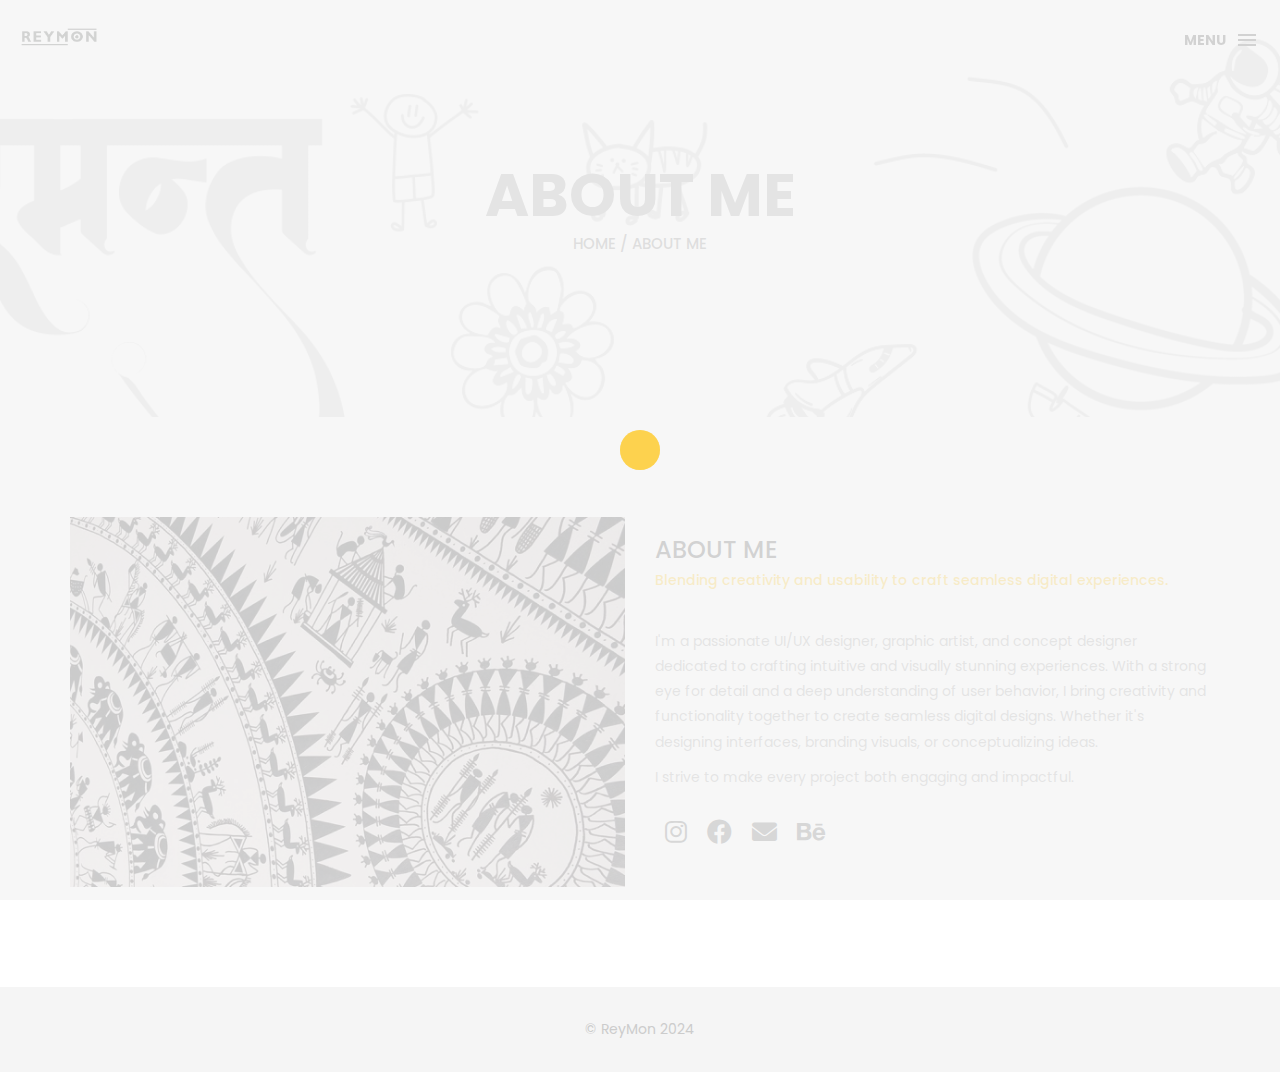
<file: about.html>
<!DOCTYPE html>
<html lang="en">

<head>
    <meta charset="utf-8">
    <meta http-equiv="X-UA-Compatible" content="IE=edge">
    <meta name="viewport" content="width=device-width, initial-scale=1">
    <!-- The above 3 meta tags *must* come first in the head; any other head content must come *after* these tags -->
    <link rel="stylesheet" href="https://cdnjs.cloudflare.com/ajax/libs/font-awesome/6.0.0/css/all.min.css">
    
    <title>Reymon</title>
    <link rel="icon" href="img/MyCharacterNoBG.png" type="image/x-icon">

    <!-- Bootstrap -->
    <link href="css/bootstrap.min.css" rel="stylesheet">
    <link href="ionicons/css/ionicons.min.css" rel="stylesheet">

    <!-- main css -->
    <link href="css/style.css" rel="stylesheet">


    <!-- modernizr -->
    <script src="js/modernizr.js"></script>

    <!-- HTML5 shim and Respond.js for IE8 support of HTML5 elements and media queries -->
    <!-- WARNING: Respond.js doesn't work if you view the page via file:// -->
    <!--[if lt IE 9]>
      <script src="https://oss.maxcdn.com/html5shiv/3.7.2/html5shiv.min.js"></script>
      <script src="https://oss.maxcdn.com/respond/1.4.2/respond.min.js"></script>
    <![endif]-->
</head>

<body>

    <!-- Preloader -->
    <div id="preloader">
        <div class="pre-container">
            <div class="spinner">
                <div class="double-bounce1"></div>
                <div class="double-bounce2"></div>
            </div>
        </div>
    </div>
    <!-- end Preloader -->

    <div class="container-fluid"> 
       <!-- box-header -->
        <header class="box-header">
            <div class="box-logo">
                <a href="index.html"><img src="img/logo.png" width="80" alt="Logo"></a>
            </div>
            <!-- box-nav -->
            <a class="box-primary-nav-trigger" href="#0">
                <span class="box-menu-text">Menu</span><span class="box-menu-icon"></span>
            </a>
        </header>
        <!-- end box-header -->
        
        <!-- nav -->
        <nav>
            <ul class="box-primary-nav">
                <li class="box-label">About me</li>

                <li><a href="index.html">Home</a> </li>
                <li><a href="about.html">About me</a> <i class="ion-ios-circle-filled color"></i> </li>
                <li><a href="services.html">Services</a></li>
                <li><a href="portfolio.html">Portfolio</a></li>
                <li><a href="contact.html">Contact me</a></li>


                <li class="box-label">Follow me</li>

                <li class="box-social"><a href="#0"><i class="fab fa-instagram"></i></a></li>
                <li class="box-social"><a href="#0"><i class="fab fa-facebook"></i></a></li>
                <li class="box-social"><a href="#0"><i class="fas fa-envelope"></i></a></li>
                <li class="box-social"><a href="#0"><i class="fab fa-behance"></i></a></li>

            </ul>
        </nav>
        <!-- end nav -->  
    </div>
    
    <!-- Top bar -->
    <div class="top-bar">
        <h1>About Me</h1>
        <p><a href="index.html">Home</a> / About me</p>
    </div>
    <!-- end Top bar -->
    
    <!-- Main container -->
    <div class="container main-container clearfix"> 
        <div class="col-md-6">
            <img src="img/AboutMe 1200X800.png" class="img-responsive" alt="" />
        </div>
        <div class="col-md-6">
           <h3 class="uppercase">About Me </h3>
           <h5>Blending creativity and usability to craft seamless digital experiences.</h5>
           <div class="h-30"></div>
            <p>I'm a passionate UI/UX designer, graphic artist, and concept designer dedicated to crafting intuitive and visually stunning experiences. With a strong eye for detail and a deep understanding of user behavior, I bring creativity and functionality together to create seamless digital designs. Whether it's designing interfaces, branding visuals, or conceptualizing ideas. </p>

            <p>I strive to make every project both engaging and impactful. </p>
            <div class="h-10"></div>
            <ul class="social-ul">
                <li class="box-social"><a href="#0"><i class="fab fa-instagram"></i></a></li>
                <li class="box-social"><a href="#0"><i class="fab fa-facebook"></i></a></li>
                <li class="box-social"><a href="#0"><i class="fas fa-envelope"></i></a></li>
                <li class="box-social"><a href="#0"><i class="fab fa-behance"></i></a></li>

            </ul>


        </div>
    </div>
    <!-- end Main container -->


    <!-- footer -->
    <footer>
        <div class="container-fluid">
             <p class="copyright">© ReyMon 2024</p>
        </div>
    </footer>
    <!-- end footer -->
    
    <!-- back to top -->
    <a href="#0" class="cd-top"><i class="ion-android-arrow-up"></i></a>
    <!-- end back to top -->



    <!-- jQuery -->
    <script src="js/jquery-2.1.1.js"></script>
    <!--  plugins -->
    <script src="js/bootstrap.min.js"></script>
    <script src="js/menu.js"></script>
    <script src="js/animated-headline.js"></script>
    <script src="js/isotope.pkgd.min.js"></script>


    <!--  custom script -->
    <script src="js/custom.js"></script>

</body>

</html>
</file>
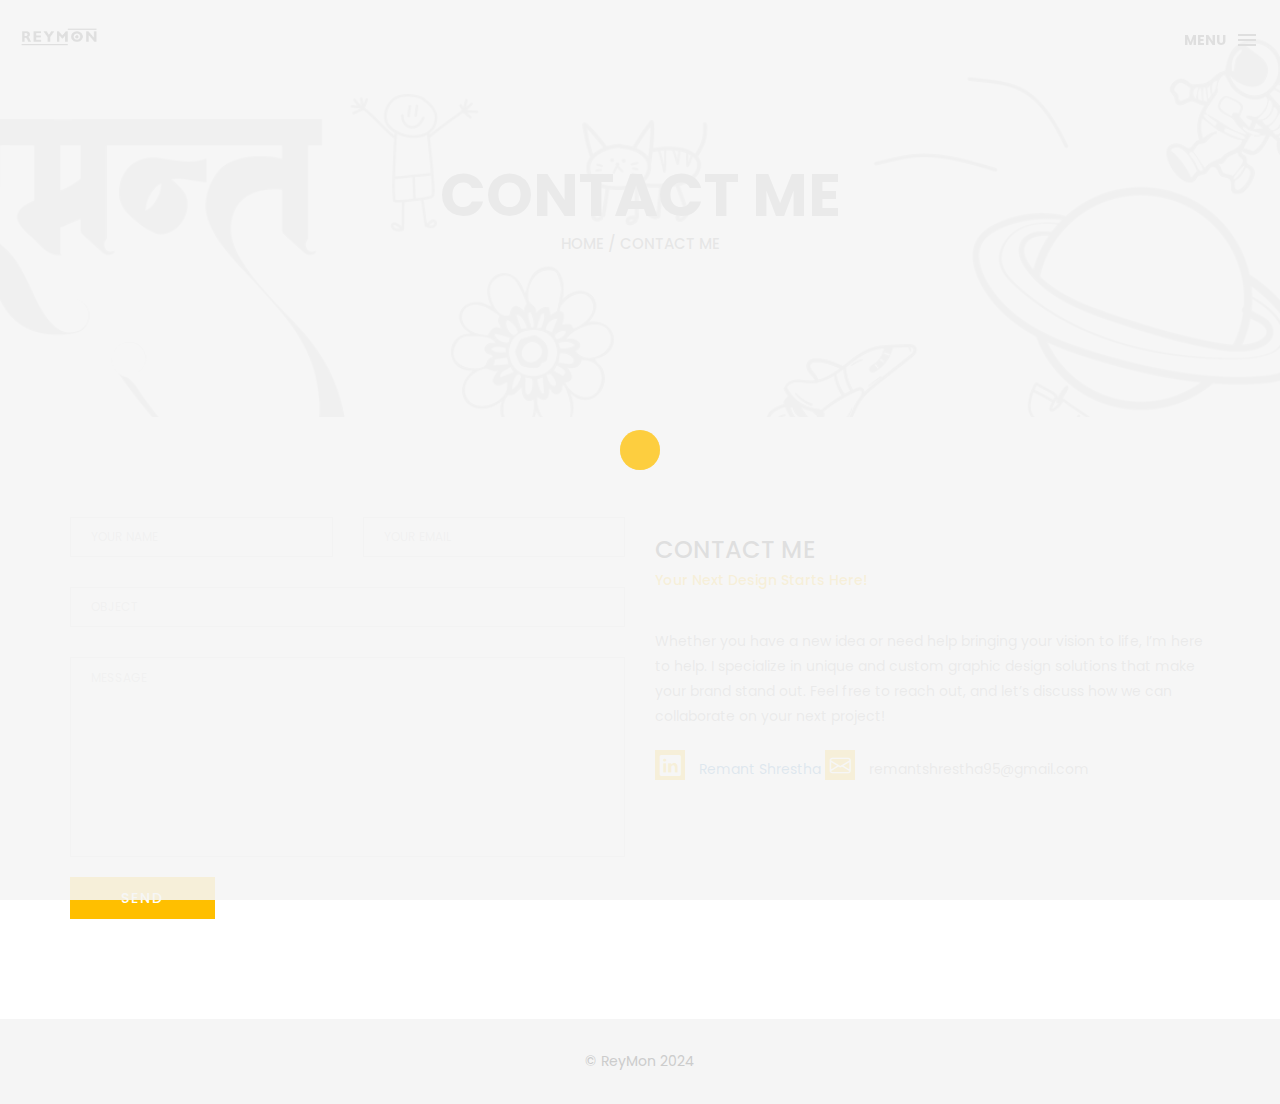
<file: contact.html>
<!DOCTYPE html>
<html lang="en">

<head>
    <meta charset="utf-8">
    <meta http-equiv="X-UA-Compatible" content="IE=edge">
    <meta name="viewport" content="width=device-width, initial-scale=1">
    <!-- The above 3 meta tags *must* come first in the head; any other head content must come *after* these tags -->
    <link rel="stylesheet" href="https://cdnjs.cloudflare.com/ajax/libs/font-awesome/6.0.0/css/all.min.css">

    <!-- Bootstrap Icons CDN -->
<link href="https://cdn.jsdelivr.net/npm/bootstrap-icons/font/bootstrap-icons.css" rel="stylesheet">
    <title>Reymon</title>
    <link rel="icon" href="img/MyCharacterNoBG.png" type="image/x-icon">

    <!-- Bootstrap -->
    <link href="css/bootstrap.min.css" rel="stylesheet">
    <link href="ionicons/css/ionicons.min.css" rel="stylesheet">
    <link rel="icon" href="img/fav.png" type="image/x-icon">

    <!-- main css -->
    <link href="css/style.css" rel="stylesheet">


    <!-- modernizr -->
    <script src="js/modernizr.js"></script>

    <!-- HTML5 shim and Respond.js for IE8 support of HTML5 elements and media queries -->
    <!-- WARNING: Respond.js doesn't work if you view the page via file:// -->
    <!--[if lt IE 9]>
      <script src="https://oss.maxcdn.com/html5shiv/3.7.2/html5shiv.min.js"></script>
      <script src="https://oss.maxcdn.com/respond/1.4.2/respond.min.js"></script>
    <![endif]-->
</head>

<body>

    <!-- Preloader -->
    <div id="preloader">
        <div class="pre-container">
            <div class="spinner">
                <div class="double-bounce1"></div>
                <div class="double-bounce2"></div>
            </div>
        </div>
    </div>
    <!-- end Preloader -->

    <div class="container-fluid">
        <!-- box-header -->
        <header class="box-header">
            <div class="box-logo">
                <a href="index.html"><img src="img/logo.png" width="80" alt="Logo"></a>
            </div>
            <!-- box-nav -->
            <a class="box-primary-nav-trigger" href="#0">
                <span class="box-menu-text">Menu</span><span class="box-menu-icon"></span>
            </a>
            <!-- box-primary-nav-trigger -->
        </header>
        <!-- end box-header -->

        <!-- nav -->
        <nav>
            <ul class="box-primary-nav">
                <li class="box-label">Contact me</li>

                <li><a href="index.html">Home</a> </li>
                <li><a href="about.html">About me</a>
                <li><a href="services.html">Services</a></li>
                <li><a href="portfolio.html">Portfolio</a></li>
                <li><a href="contact.html">Contact me</a>  <i class="ion-ios-circle-filled color"></i> </li> </li>


                <li class="box-label">Follow me</li>

                <li class="box-social"><a href="#0"><i class="fab fa-instagram"></i></a></li>
                <li class="box-social"><a href="#0"><i class="fab fa-facebook"></i></a></li>
                <li class="box-social"><a href="#0"><i class="fas fa-envelope"></i></a></li>
                <li class="box-social"><a href="#0"><i class="fab fa-behance"></i></a></li>
            </ul>
        </nav>
        <!-- end nav -->

    </div>

    <!-- top bar -->
    <div class="top-bar">
        <h1>contact Me</h1>
        <p><a href="index.html">Home</a> / Contact Me</p>
    </div>
    <!-- end top bar -->

    <!-- main-container -->
    <div class="container main-container">
        <div class="col-md-6">
            <form action="#" method="post">
                <div class="row">
                    <div class="col-md-6">
                        <div class="input-contact">
                            <input type="text" name="name">
                            <span>your name</span>
                        </div>
                    </div>
                    <div class="col-md-6">
                        <div class="input-contact">
                            <input type="text" name="email">
                            <span>your email</span>
                        </div>
                    </div>
                    <div class="col-md-12">
                        <div class="input-contact">
                            <input type="text" name="object">
                            <span>object</span>
                        </div>
                    </div>
                    <div class="col-md-12">
                        <div class="textarea-contact">
                            <textarea name="message"></textarea>
                            <span>message</span>
                        </div>
                    </div>
                    <div class="col-md-12">
                        <a href="https://mail.google.com/mail/?view=cm&fs=1&to=remantshrestha95@gmail.com&su=Subject&body=Body+Text" target="_blank" class="btn btn-box">Send</a>
                    </div>
                </div>
            </form>
        </div>

        <div class="col-md-6">
            <h3 class="text-uppercase">contact me</h3>
            <h5>Your Next Design Starts Here!</h5>
            <div class="h-30"></div>
            <p>Whether you have a new idea or need help bringing your vision to life, I’m here to help. I specialize in unique and custom graphic design solutions that make your brand stand out. Feel free to reach out, and let’s discuss how we can collaborate on your next project! </p>
            <div class="contact-info">
                <a href="https://np.linkedin.com/in/remant-shrestha-77246032a" target="_blank">
                    <i class="bi bi-linkedin"></i> Remant Shrestha
                </a>
                
                <p><i class="bi bi-envelope"></i></i> remantshrestha95@gmail.com</p>
            </div>
        </div>


    </div>
    <!-- end main-container -->

    <!-- footer -->
    <footer>
        <div class="container-fluid">
            <p class="copyright">© ReyMon 2024</p>
        </div>
    </footer>
    <!-- end footer -->

    <!-- back to top -->
    <a href="#0" class="cd-top"><i class="ion-android-arrow-up"></i></a>
    <!-- end back to top -->



    <!-- jQuery -->
    <script src="js/jquery-2.1.1.js"></script>
    <!--  plugins -->
    <script src="js/bootstrap.min.js"></script>
    <script src="js/menu.js"></script>
    <script src="js/animated-headline.js"></script>
    <script src="js/isotope.pkgd.min.js"></script>


    <!--  custom script -->
    <script src="js/custom.js"></script>

</body>

</html>
</file>
<file: css/style.css>
/*
* Box Theme
* Created by : Ahmed Eissa
* website : www.ahmedessa.net
* behance : https://www.behance.net/3essa
*/


/* Table of Content
==================================================
	- Google fonts & font family -
	- General -
    - typography -
    - Preloader -
	- Header -
    - box intro section -
    - Portfoilo section -
    - Footer -
    - About page -
    - Services page -
    - contact page -
    - Portfolio single page -
    - Responsive media queries -
*/


/* Google fonts & font family
==================================================*/

@import url(https://fonts.googleapis.com/css?family=Poppins:400,500,600,700);

/* General
==================================================*/

html,
body {
    height: 100%;
    font-family: 'Poppins', sans-serif;
    line-height: 1.8;
    color: #999
}

.no-padding {
    padding-left: 0;
    padding-right: 0;
}

.no-padding [class^="col-"] {
    padding-left: 0;
    padding-right: 0;
}

.main-container {
    padding: 100px 0;
}

.center {
    text-align: center;
}

a {
    -webkit-transition: all .3s;
    transition: all .3s
}

.uppercase {
    text-transform: uppercase;
}

.h-30 {
    height: 30px
}

.h-10 {
    height: 10px
}

.color {
    color: #ffbf00;
    font-size: 11px;
}


/* typography
==================================================*/

h1 {
    color: #393939;
    font-size: 60px;
    text-transform: uppercase;
}

h3 {
    color: #393939;
}

h5 {
    color: #ffbf00;
}


/* preloader
==================================================*/

#preloader {
    position: fixed;
    top: 0;
    left: 0;
    right: 0;
    bottom: 0;
    background-color: #f5f5f5;
    /* change if the mask should be a color other than white */
    z-index: 1000;
    /* makes sure it stays on top */
}

.pre-container {
    position: absolute;
    left: 50%;
    top: 50%;
    bottom: auto;
    right: auto;
    -webkit-transform: translateX(-50%) translateY(-50%);
    transform: translateX(-50%) translateY(-50%);
    text-align: center;
}

.spinner {
    width: 40px;
    height: 40px;
    position: relative;
    margin: 100px auto;
}

.double-bounce1,
.double-bounce2 {
    width: 100%;
    height: 100%;
    border-radius: 50%;
    background-color: #ffbf00;
    opacity: 0.6;
    position: absolute;
    top: 0;
    left: 0;
    -webkit-animation: bounce 2.0s infinite ease-in-out;
    animation: bounce 2.0s infinite ease-in-out;
}

.double-bounce2 {
    -webkit-animation-delay: -1.0s;
    animation-delay: -1.0s;
}

@-webkit-keyframes bounce {
    0%,
    100% {
        -webkit-transform: scale(0.0)
    }
    50% {
        -webkit-transform: scale(1.0)
    }
}

@keyframes bounce {
    0%,
    100% {
        transform: scale(0.0);
        -webkit-transform: scale(0.0);
    }
    50% {
        transform: scale(1.0);
        -webkit-transform: scale(1.0);
    }
}


/* headr
==================================================*/

.box-header {
    position: absolute;
    top: 0;
    left: 0;
    background: rgba(255, 255, 255, 0.95);
    height: 50px;
    width: 100%;
    z-index: 3;
    box-shadow: 0 1px 2px rgba(0, 0, 0, 0.3);
    -webkit-font-smoothing: antialiased;
    -moz-osx-font-smoothing: grayscale;
}

.box-header {
    height: 80px;
    background: transparent;
    box-shadow: none;
}

.box-header {
    -webkit-transition: background-color 0.3s;
    transition: background-color 0.3s;
    -webkit-transform: translate3d(0, 0, 0);
    transform: translate3d(0, 0, 0);
    -webkit-backface-visibility: hidden;
    backface-visibility: hidden;
}

.box-header.is-fixed {
    position: fixed;
    top: -80px;
    background-color: rgba(255, 255, 255, 0.96);
    -webkit-transition: -webkit-transform 0.3s;
    transition: -webkit-transform 0.3s;
    transition: transform 0.3s;
    transition: transform 0.3s, -webkit-transform 0.3s;
}

.box-header.is-visible {
    -webkit-transform: translate3d(0, 100%, 0);
    transform: translate3d(0, 100%, 0);
}

.box-header.menu-is-open {
    background-color: rgba(255, 255, 255, 0.96);
}

.box-logo {
    display: block;
    padding: 20px;
}

.box-primary-nav-trigger {
    position: absolute;
    right: 0;
    top: 0;
    height: 100%;
    width: 50px;
    background-color: #fff;
}

.box-primary-nav-trigger .box-menu-text {
    color: #393939;
    text-transform: uppercase;
    font-weight: 700;
    display: none;
}

.box-primary-nav-trigger .box-menu-icon {
    display: inline-block;
    position: absolute;
    left: 50%;
    top: 50%;
    bottom: auto;
    right: auto;
    -webkit-transform: translateX(-50%) translateY(-50%);
    transform: translateX(-50%) translateY(-50%);
    width: 18px;
    height: 2px;
    background-color: #393939;
    -webkit-transition: background-color 0.3s;
    transition: background-color 0.3s;
    list-style: none;
}

.box-primary-nav-trigger .box-menu-icon::before,
.box-primary-nav-trigger .box-menu-icon:after {
    content: '';
    width: 100%;
    height: 100%;
    position: absolute;
    background-color: #393939;
    right: 0;
    -webkit-transition: -webkit-transform .3s, top .3s, background-color 0s;
    -webkit-transition: top .3s, background-color 0s, -webkit-transform .3s;
    transition: top .3s, background-color 0s, -webkit-transform .3s;
    transition: transform .3s, top .3s, background-color 0s;
    transition: transform .3s, top .3s, background-color 0s, -webkit-transform .3s;
}

.box-primary-nav-trigger .box-menu-icon::before {
    top: -5px;
}

.box-primary-nav-trigger .box-menu-icon::after {
    top: 5px;
}

.box-primary-nav-trigger .box-menu-icon.is-clicked {
    background-color: rgba(255, 255, 255, 0);
}

.box-primary-nav-trigger .box-menu-icon.is-clicked::before,
.box-primary-nav-trigger .box-menu-icon.is-clicked::after {
    background-color: 393939;
}

.box-primary-nav-trigger .box-menu-icon.is-clicked::before {
    top: 0;
    -webkit-transform: rotate(135deg);
    transform: rotate(135deg);
}

.box-primary-nav-trigger .box-menu-icon.is-clicked::after {
    top: 0;
    -webkit-transform: rotate(225deg);
    transform: rotate(225deg);
}

.box-primary-nav-trigger {
    width: 100px;
    padding-left: 1em;
    background-color: transparent;
    height: 30px;
    line-height: 30px;
    right: 10px;
    top: 50%;
    bottom: auto;
    -webkit-transform: translateY(-50%);
    transform: translateY(-50%);
}

.box-primary-nav-trigger .box-menu-text {
    display: inline-block;
}

.box-primary-nav-trigger .box-menu-icon {
    left: auto;
    right: 1em;
    -webkit-transform: translateX(0) translateY(-50%);
    transform: translateX(0) translateY(-50%);
}

.box-primary-nav {
    position: fixed;
    left: 0;
    top: 0;
    height: 100%;
    width: 100%;
    background: rgba(0, 0, 0, 0.96);
    z-index: 2;
    text-align: center;
    padding: 50px 0;
    -webkit-backface-visibility: hidden;
    backface-visibility: hidden;
    overflow: auto;
    -webkit-overflow-scrolling: touch;
    -webkit-transform: translateY(-100%);
    transform: translateY(-100%);
    -webkit-transition-property: -webkit-transform;
    transition-property: -webkit-transform;
    transition-property: transform;
    transition-property: transform, -webkit-transform;
    -webkit-transition-duration: 0.4s;
    transition-duration: 0.4s;
    list-style: none;
}

.box-primary-nav li {
    font-size: 22px;
    font-size: 1.375rem;
    font-weight: 300;
    -webkit-font-smoothing: antialiased;
    -moz-osx-font-smoothing: grayscale;
    margin: .2em 0;
    text-transform: capitalize;
}

.box-primary-nav a {
    display: inline-block;
    padding: .4em 1em;
    border-radius: 0.25em;
    -webkit-transition: all 0.2s;
    transition: all 0.2s;
    color: #fff;
    text-decoration: none;
    font-weight: bold;
}
.box-primary-nav a:focus {
    outline: none;
}

.no-touch .box-primary-nav a:hover {
    text-decoration: none;
    color: #ddd;
}

.box-primary-nav .box-label {
    color: #ffbf00;
    text-transform: uppercase;
    font-weight: 700;
    font-size: 17px;
    margin: 2.4em 0 .8em;
}

.box-primary-nav .box-social {
    display: inline-block;
    margin: 10px .4em;
}

.box-primary-nav .box-social a {
    width: 30px;
    height: 30px;
    padding: 0;
    font-size: 30px
}

.box-primary-nav.is-visible {
    -webkit-transform: translateY(0);
    transform: translateY(0);
}

.box-primary-nav {
    padding: 150px 0 0;
}

.box-primary-nav li {
    font-size: 18px;
}


/* box-intro
==================================================*/

.box-intro {
    text-align: center;
    display: table;
    height: 100vh;
    width: 100%;
}

.box-intro .table-cell {
    display: table-cell;
    vertical-align: middle;
}

.box-intro em {
    font-style: normal;
    text-transform: uppercase
}

b i:last-child {
    color: #ffbf00 !important;
}

.box-intro h5 {
    letter-spacing: 4px;
    text-transform: uppercase;
    color: #999;
    line-height: 1.7
}


/* mouse effect */

.mouse {
    position: absolute;
    width: 22px;
    height: 42px;
    bottom: 40px;
    left: 50%;
    margin-left: -12px;
    border-radius: 15px;
    border: 2px solid #888;
    -webkit-animation: intro 1s;
    animation: intro 1s;
}

.scroll {
    display: block;
    width: 3px;
    height: 3px;
    margin: 6px auto;
    border-radius: 4px;
    background: #888;
    -webkit-animation: finger 2s infinite;
    animation: finger 2s infinite;
}

@-webkit-keyframes intro {
    0% {
        opacity: 0;
        -webkit-transform: translateY(40px);
        transform: translateY(40px);
    }
    100% {
        opacity: 1;
        -webkit-transform: translateY(0);
        transform: translateY(0);
    }
}

@keyframes intro {
    0% {
        opacity: 0;
        -webkit-transform: translateY(40px);
        transform: translateY(40px);
    }
    100% {
        opacity: 1;
        -webkit-transform: translateY(0);
        transform: translateY(0);
    }
}

@-webkit-keyframes finger {
    0% {
        opacity: 1;
    }
    100% {
        opacity: 0;
        -webkit-transform: translateY(20px);
        transform: translateY(20px);
    }
}

@keyframes finger {
    0% {
        opacity: 1;
    }
    100% {
        opacity: 0;
        -webkit-transform: translateY(20px);
        transform: translateY(20px);
    }
}


/* text rotate */

.box-headline {
    font-size: 130px;
    line-height: 1.0;
}

.box-words-wrapper {
    display: inline-block;
    position: relative;
}

.box-words-wrapper b {
    display: inline-block;
    position: absolute;
    white-space: nowrap;
    left: 0;
    top: 0;
}

.box-words-wrapper b.is-visible {
    position: relative;
}

.no-js .box-words-wrapper b {
    opacity: 0;
}

.no-js .box-words-wrapper b.is-visible {
    opacity: 1;
}

.box-headline.rotate-2 .box-words-wrapper {
    -webkit-perspective: 300px;
    perspective: 300px;
}

.box-headline.rotate-2 i,
.box-headline.rotate-2 em {
    display: inline-block;
    -webkit-backface-visibility: hidden;
    backface-visibility: hidden;
}

.box-headline.rotate-2 b {
    opacity: 0;
}

.box-headline.rotate-2 i {
    -webkit-transform-style: preserve-3d;
    transform-style: preserve-3d;
    -webkit-transform: translateZ(-20px) rotateX(90deg);
    transform: translateZ(-20px) rotateX(90deg);
    opacity: 0;
}

.is-visible .box-headline.rotate-2 i {
    opacity: 1;
}

.box-headline.rotate-2 i.in {
    -webkit-animation: box-rotate-2-in 0.4s forwards;
    animation: box-rotate-2-in 0.4s forwards;
}

.box-headline.rotate-2 i.out {
    -webkit-animation: box-rotate-2-out 0.4s forwards;
    animation: box-rotate-2-out 0.4s forwards;
}

.box-headline.rotate-2 em {
    -webkit-transform: translateZ(20px);
    transform: translateZ(20px);
}

.no-csstransitions .box-headline.rotate-2 i {
    -webkit-transform: rotateX(0deg);
    transform: rotateX(0deg);
    opacity: 0;
}

.no-csstransitions .box-headline.rotate-2 i em {
    -webkit-transform: scale(1);
    transform: scale(1);
}

.no-csstransitions .box-headline.rotate-2 .is-visible i {
    opacity: 1;
}

@-webkit-keyframes box-rotate-2-in {
    0% {
        opacity: 0;
        -webkit-transform: translateZ(-20px) rotateX(90deg);
    }
    60% {
        opacity: 1;
        -webkit-transform: translateZ(-20px) rotateX(-10deg);
    }
    100% {
        opacity: 1;
        -webkit-transform: translateZ(-20px) rotateX(0deg);
    }
}

@keyframes box-rotate-2-in {
    0% {
        opacity: 0;
        -webkit-transform: translateZ(-20px) rotateX(90deg);
        transform: translateZ(-20px) rotateX(90deg);
    }
    60% {
        opacity: 1;
        -webkit-transform: translateZ(-20px) rotateX(-10deg);
        transform: translateZ(-20px) rotateX(-10deg);
    }
    100% {
        opacity: 1;
        -webkit-transform: translateZ(-20px) rotateX(0deg);
        transform: translateZ(-20px) rotateX(0deg);
    }
}

@-webkit-keyframes box-rotate-2-out {
    0% {
        opacity: 1;
        -webkit-transform: translateZ(-20px) rotateX(0);
    }
    60% {
        opacity: 0;
        -webkit-transform: translateZ(-20px) rotateX(-100deg);
    }
    100% {
        opacity: 0;
        -webkit-transform: translateZ(-20px) rotateX(-90deg);
    }
}

@keyframes box-rotate-2-out {
    0% {
        opacity: 1;
        -webkit-transform: translateZ(-20px) rotateX(0);
        transform: translateZ(-20px) rotateX(0);
    }
    60% {
        opacity: 0;
        -webkit-transform: translateZ(-20px) rotateX(-100deg);
        transform: translateZ(-20px) rotateX(-100deg);
    }
    100% {
        opacity: 0;
        -webkit-transform: translateZ(-20px) rotateX(-90deg);
        transform: translateZ(-20px) rotateX(-90deg);
    }
}


/* portfolio section
==================================================*/

.portfolio .categories-grid span {
    font-size: 30px;
    margin-bottom: 30px;
    display: inline-block;
}

.portfolio .categories-grid .categories ul li {
    list-style: none;
    margin: 20px 0;
}

.portfolio .categories-grid .categories ul li a {
    display: inline-block;
    color: #60606e;
    padding: 0 10px;
    margin: 0 10px;
    -webkit-transition: all .2s ease-in-out .2s;
    transition: all .2s ease-in-out .2s;
}

.portfolio .categories-grid .categories ul li a:hover,
.portfolio .categories-grid .categories ul li a:focus {
    text-decoration: none;
}

.portfolio .categories-grid .categories ul li a.active {
    margin-left: 0;
    background-color: #ffbf00;
    padding: 0px 20px;
    color: white;
    border-radius: 25px;
    text-decoration: none;
}

.portfolio_filter {
    padding-left: 0;
}

.portfolio_item {
    position: relative;
    overflow: hidden;
    display: block;
}

.portfolio_item .portfolio_item_hover {
    position: absolute;
    top: 0px;
    left: 0px;
    height: 100%;
    width: 100%;
    background-color: rgba(0, 0, 0, .8);
    -webkit-transform: translate(-100%);
    transform: translate(-100%);
    opacity: 0;
    -webkit-transition: all .2s ease-in-out;
    transition: all .2s ease-in-out;
}

.portfolio_item .portfolio_item_hover .item_info {
    text-align: center;
    position: absolute;
    top: 50%;
    left: 50%;
    -webkit-transform: translate(-50%, -50%);
    transform: translate(-50%, -50%);
    padding: 10px;
    width: 100%;
    font-weight: bold;
}

.portfolio_item .portfolio_item_hover .item_info span {
    display: block;
    color: #fff;
    font-size: 18px;
    -webkit-transform: translateX(-100px);
    transform: translateX(-100px);
    -webkit-transition: all .2s ease-in-out .2s;
    transition: all .2s ease-in-out .2s;
    opacity: 0;
}

.portfolio_item .portfolio_item_hover .item_info em {
    font-style: normal;
    display: inline-block;
    background-color: #ffbf00;
    padding: 5px 20px;
    border-radius: 25px;
    color: #333;
    margin-top: 10px;
    -webkit-transform: translateX(-100px);
    transform: translateX(-100px);
    -webkit-transition: all .3s ease-in-out .3s;
    transition: all .3s ease-in-out .3s;
    opacity: 0;
    font-size: 10px;
    letter-spacing: 2px;
}

.portfolio_item:hover .portfolio_item_hover {
    opacity: 1;
    -webkit-transform: translateX(0);
    transform: translateX(0);
}

.portfolio_item:hover .item_info em,
.portfolio_item:hover .item_info span {
    opacity: 1;
    -webkit-transform: translateX(0);
    transform: translateX(0);
}

.portfolio .categories-grid .categories ul li {
    float: left;
}

.portfolio .categories-grid .categories ul li a {
    padding: 0 10px;
    -webkit-transition: all .2s ease-in-out .2s;
    transition: all .2s ease-in-out .2s;
}

.portfolio_filter {
    padding-left: 0;
    display: inline-block;
    margin: 0 auto;
    text-align: center;
    margin-bottom: 50px;
}

.portfolio-inner {
    padding-bottom: 0 !important;
    padding-top: 55px;
}


/* footer
==================================================*/

footer {
    padding: 30px 0;
    text-align: center;
    background: #f5f5f5
}

.copyright {
    color: #ccc;
    margin-bottom: 0;
}

footer img {
    margin: 0 auto;
}


/* backto top
==================================================*/

.cd-top {
    display: inline-block;
    height: 40px;
    width: 40px;
    position: fixed;
    bottom: 20px;
    line-height: 40px;
    font-size: 20px;
    right: 10px;
    text-align: center;
    color: #fff;
    background: rgba(255, 191, 0, 0.8);
    visibility: hidden;
    opacity: 0;
    -webkit-transition: opacity .3s 0s, visibility 0s .3s;
    transition: opacity .3s 0s, visibility 0s .3s;
}

.cd-top.cd-is-visible,
.cd-top.cd-fade-out,
.no-touch .cd-top:hover {
    -webkit-transition: opacity .3s 0s, visibility 0s 0s;
    transition: opacity .3s 0s, visibility 0s 0s;
}

.cd-top.cd-is-visible {
    /* the button becomes visible */
    visibility: visible;
    opacity: 1;
}

.cd-top.cd-fade-out {
    opacity: .5;
}

.no-touch .cd-top:hover,
.no-touch .cd-top:focus {
    background-color: #ffbf00;
    opacity: 1;
    color: #fff;
}


/* About page
==================================================*/

.top-bar {
    color: #333;
    padding: 150px 0 150px;
    background: -webkit-linear-gradient( rgba(255, 255, 255, .8), rgba(255, 255, 255, .8)), url(../img/AllSecImg.png);
    background: linear-gradient( rgba(255, 255, 255, .8), rgba(255, 255, 255, .8)), url(../img/AllSecImg.png);
    background-size: cover;
    background-attachment: fixed;
    background-position: center bottom;
    text-align: center;
}

.top-bar h1 {
    font-size: 60px;
    text-transform: uppercase;
    font-weight: 700;
    color: #999;
    line-height: 50px;
}

.top-bar p {
    font-size: 15px;
    text-transform: uppercase;
    font-weight: 500;
    color: #777;
}

.top-bar p a {
    color: #777;
}

.top-bar p a:hover,
.top-bar p a:focus {
    color: #555;
    text-decoration: none;
}

.social-ul {
    list-style: none;
    display: inline-block;
    padding-left: 0;
}

.social-ul li {
    margin: 0 10px;
    float: left;
}

.social-ul li a {
    font-size: 25px;
    color: #555;
    -webkit-transition: all .3s;
    transition: all .3s;
}

.social-ul li a:hover {
    color: #888;
}


/* Services page
==================================================*/

.size-50 {
    font-size: 50px;
}

.service-box {
    margin-bottom: 30px;
}

.service-box h3 {
    margin-top: 0;
}


/* contact page
==================================================*/

.details-text i {
    margin-right: 10px;
}

.textarea-contact {
    height: 200px;
    width: 100%;
    border: solid 1px rgba(0, 0, 0, .1);
    position: relative;
}

.textarea-contact textarea {
    height: 100%;
    width: 100%;
    border: 0;
    padding: 20px;
    background-color: transparent;
    float: left;
    z-index: 2;
    font-size: 14px;
    color: #9a9a9a;
    resize: none;
}

.textarea-contact > span {
    position: absolute;
    top: 20px;
    left: 20px;
    -webkit-transform: translateY(-50%);
    transform: translateY(-50%);
    font-size: 12px;
    text-transform: uppercase;
    color: #cdcdcd;
    -webkit-transition: all .2s ease-in-out;
    transition: all .2s ease-in-out;
    z-index: 1;
}

.input-contact {
    height: 40px;
    width: 100%;
    border: solid 1px rgba(0, 0, 0, .1);
    position: relative;
    margin-bottom: 30px;
}

.input-contact input[type="text"] {
    height: 100%;
    width: 100%;
    border: 0;
    padding: 0 20px;
    float: left;
    position: relative;
    background-color: transparent;
    z-index: 2;
    font-size: 14px;
    color: #9a9a9a;
}

.input-contact > span {
    position: absolute;
    top: 50%;
    left: 20px;
    -webkit-transform: translateY(-50%);
    transform: translateY(-50%);
    font-size: 12px;
    text-transform: uppercase;
    color: #cdcdcd;
    -webkit-transition: all .2s ease-in-out;
    transition: all .2s ease-in-out;
    z-index: 1;
}

.input-contact > span.active,
.textarea-contact > span.active {
    color: #ffbf00;
    font-size: 10px;
    top: 0px;
    left: 5px;
    background-color: #fff;
    padding: 5px
}

input:focus,
textarea:focus {
    outline: none;
}

.contact-info {
    margin-top: 20px;
}

.contact-info i {
    height: 30px;
    width: 30px;
    display: inline-block;
    background: #ffbf00;
    text-align: center;
    line-height: 33px;
    margin-right: 10px;
    color: #fff;
    font-size: 21px;
}

.contact-info p {
    display: inline-block;
    margin-right: 20px;
}

.btn-box {
    background: #ffbf00;
    padding: 10px 50px;
    border-radius: 0;
    color: #fff;
    margin-top: 20px;
    text-transform: uppercase;
    letter-spacing: 2px;
    font-weight: 500;
}

.btn-box:hover,
.btn-box:focus {
    background: #F5B700;
    color: #fff;
}


/* single project page
==================================================*/

.cat-ul {
    padding-left: 0;
    list-style: none
}

.cat-ul li i {
    margin-right: 10px;
    color: #ffbf00;
}


/* Responsive media queries
==================================================*/

@media (max-width: 991px) {
    .portfolio .categories-grid span {
        margin-bottom: 0;
        text-align: center;
        width: 100%;
    }
    .portfolio .categories-grid .categories ul li {
        text-align: center;
    }
    .portfolio .categories-grid .categories ul li a {
        margin-left: 0;
    }
    .col-md-6 h3 {
        margin-top: 30px;
    }
}

@media only screen and (max-width: 670px) {
    .box-headline {
        font-size: 100px;
    }
    .box-intro h5 {
        font-size: 12px;
    }
    .box-primary-nav a {
        padding: 5px 1em;
        font-size: 14px;
    }
    .box-primary-nav {
        padding: 80px 0 0;
    }
    .box-primary-nav .box-social a {
        font-size: 23px;
    }
    .top-bar h1 {
        font-size: 40px;
        line-height: 30px;
    }
    .portfolio .categories-grid .categories ul li {
        float: none;
    }
}

@media only screen and (max-width: 520px) {
    .box-headline {
        font-size: 80px;
    }
    .box-intro h5 {
        font-size: 12px;
    }
    .main-container {
        padding: 50px 0;
    }
}

@media only screen and (max-width: 420px) {
    .box-headline {
        font-size: 50px;
    }
    .box-intro h5 {
        font-size: 12px;
    }
    .top-bar h1 {
        font-size: 30px;
        line-height: 30px;
    }
}
</file>
